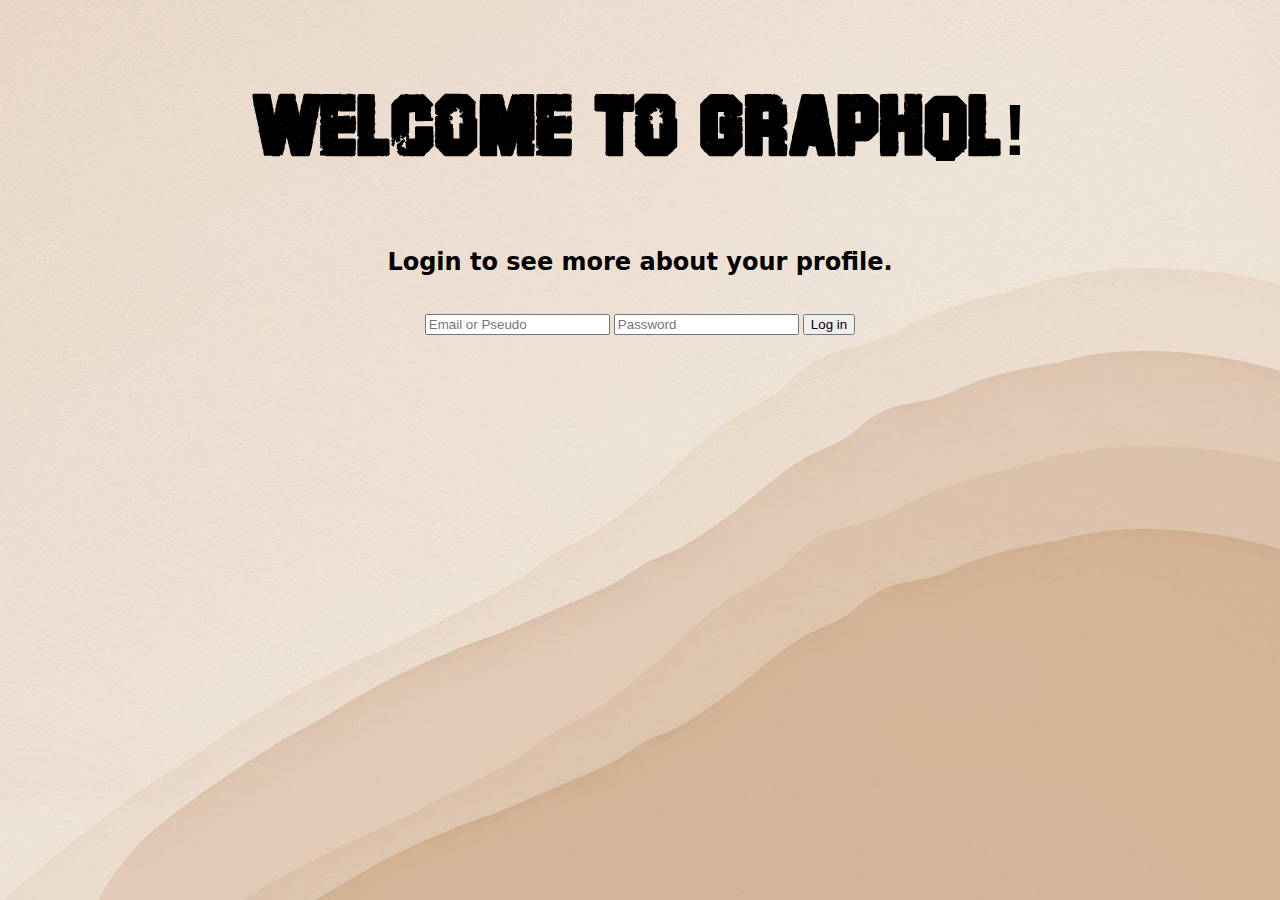
<file: index.html>
<!DOCTYPE html>
<html>
  <head>
    <meta charset="UTF-8">
    <title>Connexion - GraphQL</title>
    <link rel="stylesheet" href="login.css">
  </head>
  <body>
    <div class="login_wrap">
      <h1 class="title">Welcome to GraphQL!</h1>
      <h2 class="baby_title">Login to see more about your profile.</h2>
      <br>
      <form>
          <input type="text" name="username-or-email" id="username-or-email" placeholder="Email or Pseudo" required/>
          
          <input type="password" name="password" id="password" placeholder="Password" required/>
  
          <input type="submit" value="Log in"/>
          <br>
          <br>
          <p id="error-message"></p>
      </form>
    </div>
    <script src="login.js"></script>
  </body>
</html>
</file>
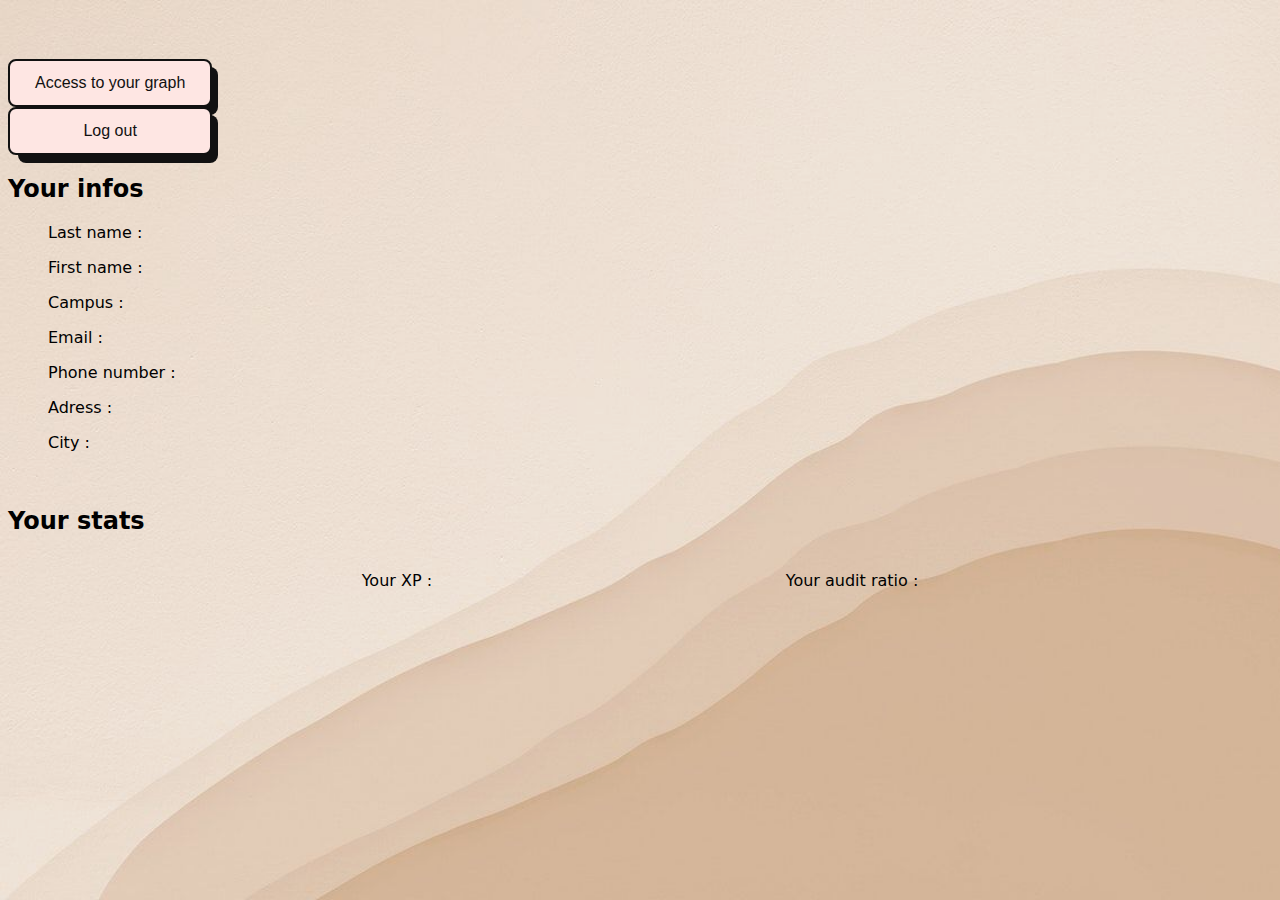
<file: home.html>
<!DOCTYPE html>
<html lang="en">
<head>
  <meta charset="UTF-8">
  <title>Home Profil</title>
  <link rel="stylesheet" href="home.css">
</head>
<body>

  <header>
    <div class="banner">
      <div class="user-info">
        <p><span id="username"></span></p>
        <br>
        <a href="#" style="display: contents;">
          <button id="btn-graph" class="logout-btn">Access to your graph</button>
          <button id="logout-btn" class="logout-btn">Log out</button>
        </a>
      </div>
    </div>
  </header>
  

  <section class="box">
    <h2 class="infos">Your infos</h2>
    <ul class="list1">
      <p class="nom">Last name : <span id="lastname"></span></p>
      <p class="prenom">First name : <span id="name"></span></p>
      <p class="campus">Campus : <span id="campus"></span></p>
      <p class="email">Email : <span id="email"></span></p>
      <p class="telephone">Phone number : <span id="tel"></span></p>
      <p class="adresse">Adress : <span id="addresse"></span></p>
      <p class="ville">City : <span id="city"></span></p>
    </ul>
    <br>
    <h2 class="stats">Your stats</h2>
    <div class="content">
      <div class="box-content">
        <p class="xp">Your XP : <span id="xp"></span></p>
        <p class="ratio">Your audit ratio : <span id="ratio"></span></p>
      </div>
    </div>
  </section>

  <script src="home.js"></script>
</body>
</html>
</file>
<file: login.css>
@font-face {
    font-family: Campus;
    src: url(./assets/CAMPUS.ttf);
}

.login_wrap {
    display: grid;
    justify-content: center;
    justify-items: center;
}

.title {
    font-family: Campus, sans-serif;
    font-size: 450%;
}

.baby_title {
    font-family:system-ui, -apple-system, BlinkMacSystemFont, 'Segoe UI', Roboto, Oxygen, Ubuntu, Cantarell, 'Open Sans', 'Helvetica Neue', sans-serif;
}

body {
    background-image: url(./assets/bg_login.png);
    background-repeat: no-repeat;
    background-attachment: fixed;
    background-size: cover;
}

#error-message {
    font-family: system-ui, -apple-system, BlinkMacSystemFont, 'Segoe UI', Roboto, Oxygen, Ubuntu, Cantarell, 'Open Sans', 'Helvetica Neue', sans-serif;
    color: crimson;
}
</file>
<file: home.css>
body {
    background-image: url(./assets/bg_login.png);
    background-repeat: no-repeat;
    background-attachment: fixed;
    background-size: cover;
    font-family: system-ui, -apple-system, BlinkMacSystemFont, 'Segoe UI', Roboto, Oxygen, Ubuntu, Cantarell, 'Open Sans', 'Helvetica Neue', sans-serif;
}

.banner {
    display: flex;
    justify-content: space-between;
}

.user-info {
    display: grid;
    align-items: normal;
}

.box-content {
    display: flex;
    justify-content: space-evenly;
}

.logout-btn {
  align-items: center;
  background-color: #fee6e3;
  border: 2px solid #111;
  border-radius: 8px;
  box-sizing: border-box;
  color: #111;
  cursor: pointer;
  display: flex;
  font-family: Inter,sans-serif;
  font-size: 16px;
  height: 48px;
  justify-content: center;
  line-height: 24px;
  max-width: 100%;
  padding: 0 25px;
  position: relative;
  text-align: center;
  text-decoration: none;
  user-select: none;
  -webkit-user-select: none;
  touch-action: manipulation;
}

.logout-btn:after {
  background-color: #111;
  border-radius: 8px;
  content: "";
  display: block;
  height: 48px;
  left: 0;
  width: 100%;
  position: absolute;
  top: -2px;
  transform: translate(8px, 8px);
  transition: transform .2s ease-out;
  z-index: -1;
}

.logout-btn:hover:after {
  transform: translate(0, 0);
}

.logout-btn:active {
  background-color: #ffdeda;
  outline: 0;
}

.logout-btn:hover {
  outline: 0;
}

@media (min-width: 768px) {
  .button-56 {
    padding: 0 40px;
  }
}
</file>
